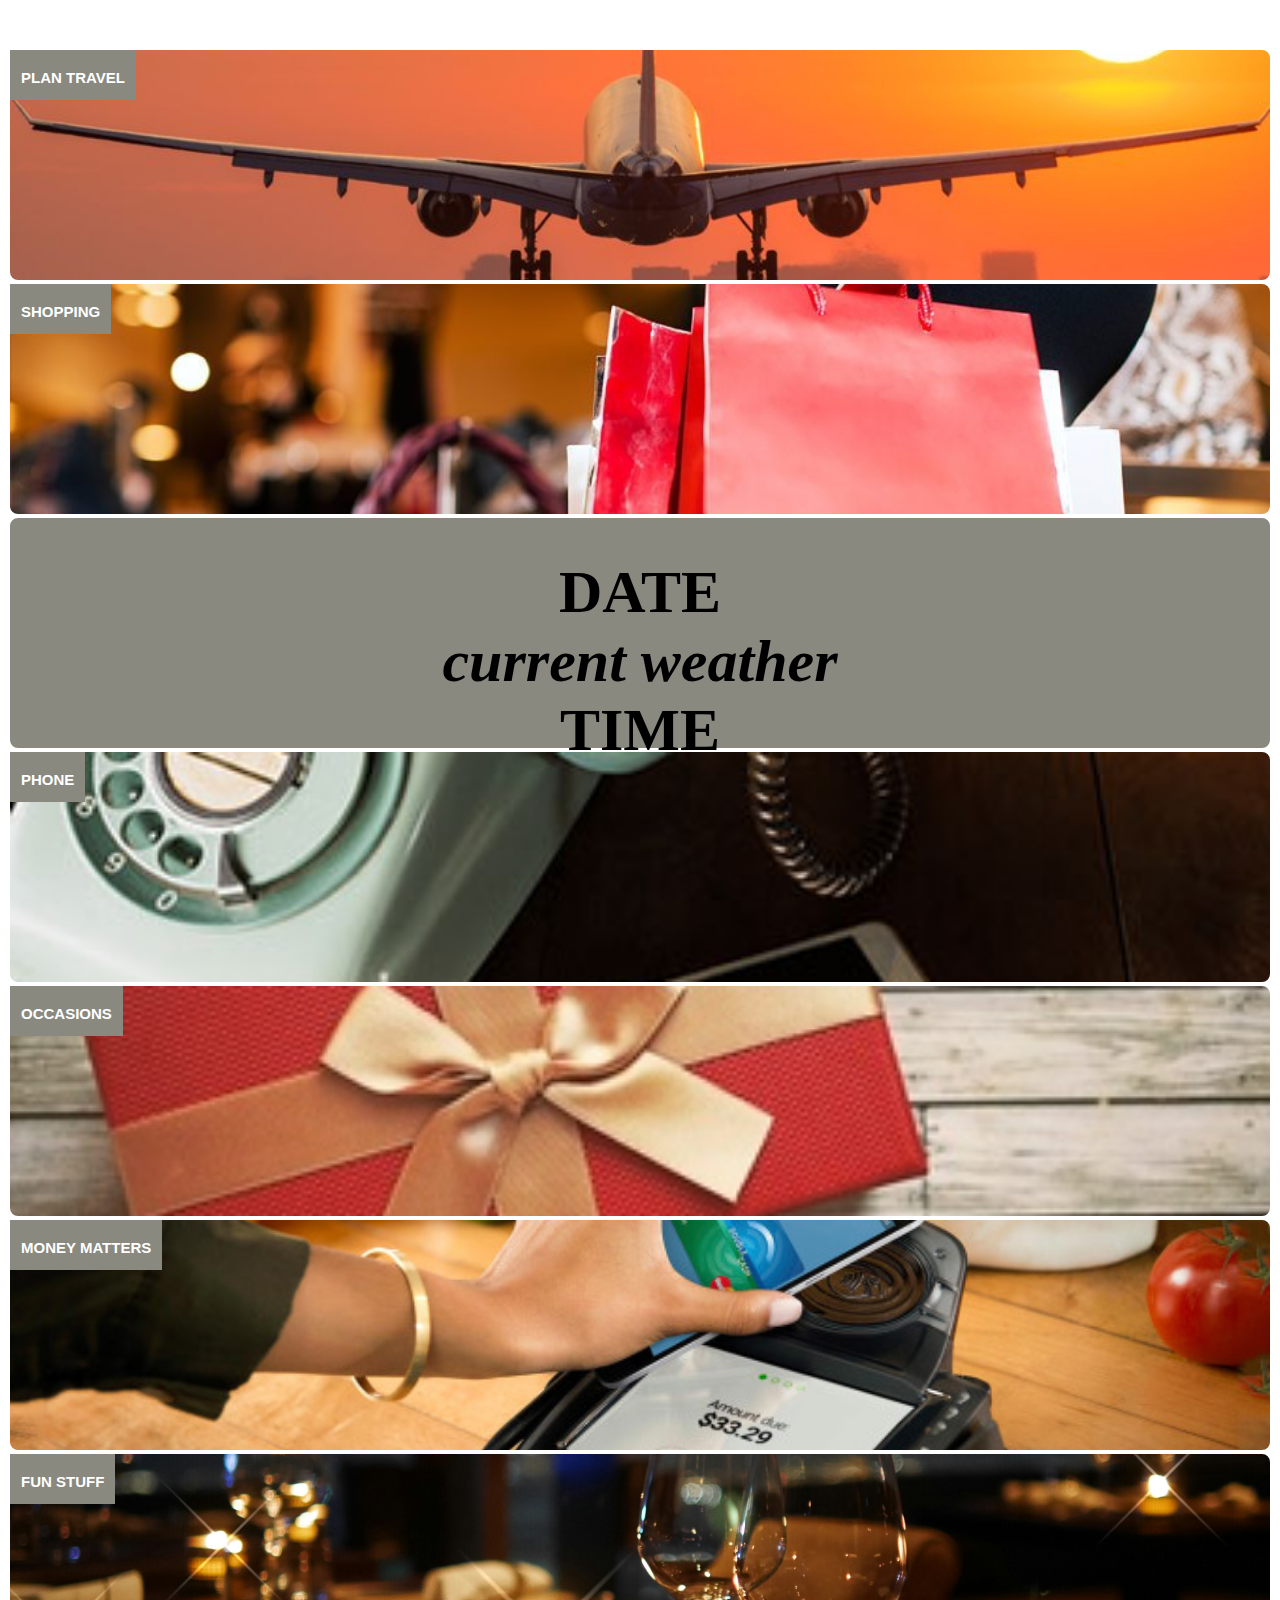
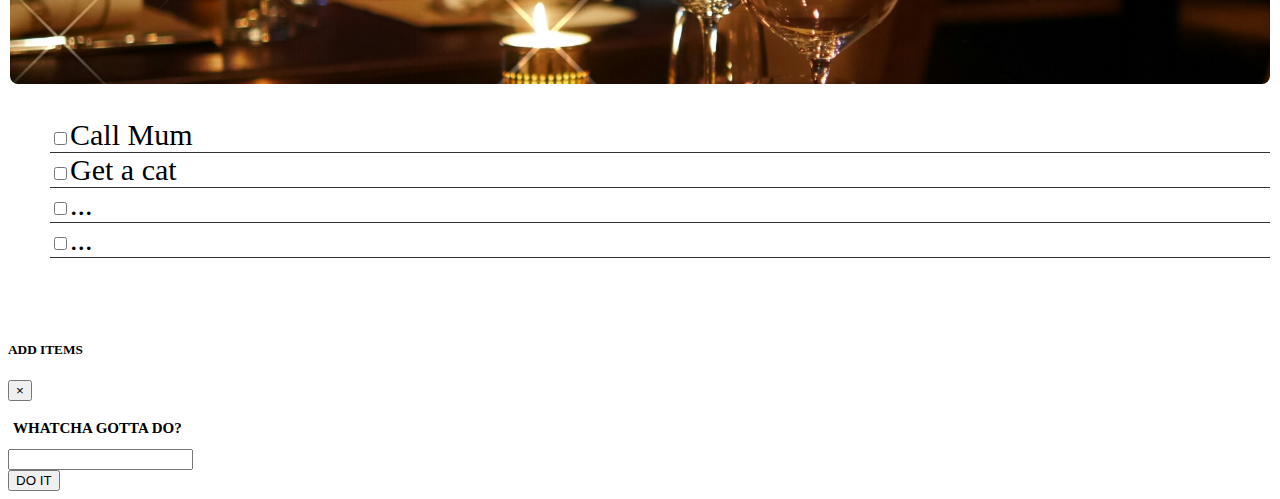
<file: to-do-app-3.0/index.html>
<!DOCTYPE html>
<html lang="en">
<head>
  <meta charset="UTF-8">
  <meta name="viewport" content="width=device-width, initial-scale=1.0">
  <meta http-equiv="X-UA-Compatible" content="ie=edge">
  <link rel="stylesheet" href="https://use.fontawesome.com/releases/v5.0.13/css/all.css" integrity="sha384-DNOHZ68U8hZfKXOrtjWvjxusGo9WQnrNx2sqG0tfsghAvtVlRW3tvkXWZh58N9jp" crossorigin="anonymous">
  <link rel="stylesheet" href="https://stackpath.bootstrapcdn.com/bootstrap/4.1.1/css/bootstrap.min.css" integrity="sha384-WskhaSGFgHYWDcbwN70/dfYBj47jz9qbsMId/iRN3ewGhXQFZCSftd1LZCfmhktB" crossorigin="anonymous">
  <link rel="stylesheet" href="css/style.css">

  <title>To Do Test</title>
</head>
<body>
<div class="container">
  <div class="row">
    <div class="col-2 box-sizing travel">
      <button type="button" class="btn btn-light btn-sm position-absolute" data-toggle="modal" data-target="#exampleModal">
        <h2>PLAN TRAVEL</h2>
      </button>
    </div>

    <div class="col-2 box-sizing shop">
      <button type="button" class="btn btn-light btn-sm position-absolute" data-toggle="modal" data-target="#exampleModal">
          <h2>SHOPPING</h2>
      </button>
    </div>

    <div class="col-8 box-sizing date">
      <h1>DATE<br><i>current weather</i><br>TIME</h1>
    </div>
  </div>

  <div class="row">
    <div class="col-4">
      <div class="row">
        <div class="col-6 box-sizing phone">
          <button type="button" class="btn btn-light btn-sm position-absolute" data-toggle="modal" data-target="#exampleModal">
            <h2>PHONE</h2>
          </button>
        </div>

        <div class="col-6 box-sizing gift">
          <button type="button" class="btn btn-light btn-sm position-absolute" data-toggle="modal" data-target="#exampleModal">
            <h2>OCCASIONS</h2>
          </button>
        </div>
      </div>

      <div class="row">
        <div class="col-6 box-sizing money">
          <button type="button" class="btn btn-light btn-sm position-absolute" data-toggle="modal" data-target="#exampleModal">
            <h2>MONEY MATTERS</h2>
          </button>
        </div>
        <div class="col-6 box-sizing dinner">
          <button type="button" class="btn btn-light btn-sm position-absolute" data-toggle="modal" data-target="#exampleModal">
            <h2>FUN STUFF</h2>
          </button>
        </div>
      </div>
    </div>
    <!-- checklist area -->
    <div class="col-8 box-sizing checkList">
      <ul id="listWrapper">
        <li class="underline"><input type="checkbox"><label for="">Call Mum</label></li>
        <li class="underline"><input type="checkbox"><label for="">Get a cat</label></li>
        <li class="underline"><input type="checkbox"><label for="">...</label></li>
        <li class="underline"><input type="checkbox"><label for="">...</label></li>
      </ul>
    </div>
  </div>
</div>
        <!-- modal starts here -->
<div class="modal fade" id="exampleModal" tabindex="-1" role="dialog" aria-labelledby="exampleModalLabel"               aria-hidden="true">
  <div class="modal-dialog" role="document">
    <div class="modal-content">
      <div class="modal-header">
        <h5 class="modal-title" id="exampleModalLabel">ADD ITEMS</h5>
          <button type="button" class="close" data-dismiss="modal" aria-label="Close">
            <span aria-hidden="true">&times;</span>
          </button>
      </div>
      <div class="modal-body">
        <h2>WHATCHA GOTTA DO?</h2>

        <div class="input-group mb-3">
        <input id="userInput" type="text" class="form-control" placeholder="" aria-label="Recipient's   username"     aria-describedby="basic-addon2">
        <div class="input-group-append">
        <!-- <button class="btn btn-outline-secondary" type="button">Button</button> -->
    </div>
  </div>
      </div>
      <div class="modal-footer">
        <button id="submitButton" type="button" class="btn btn-secondary" data-dismiss="modal">DO IT</button>
        <!-- <button type="button" class="btn btn-primary">Save</button> -->
      </div>
  </div>
</div>
         <!-- modal ends -->
</div>







  <script src="https://code.jquery.com/jquery-3.3.1.slim.min.js" integrity="sha384-q8i/X+965DzO0rT7abK41JStQIAqVgRVzpbzo5smXKp4YfRvH+8abtTE1Pi6jizo" crossorigin="anonymous"></script>
  <script src="https://cdnjs.cloudflare.com/ajax/libs/popper.js/1.14.3/umd/popper.min.js" integrity="sha384-ZMP7rVo3mIykV+2+9J3UJ46jBk0WLaUAdn689aCwoqbBJiSnjAK/l8WvCWPIPm49" crossorigin="anonymous"></script>
  <script src="https://stackpath.bootstrapcdn.com/bootstrap/4.1.1/js/bootstrap.min.js" integrity="sha384-smHYKdLADwkXOn1EmN1qk/HfnUcbVRZyYmZ4qpPea6sjB/pTJ0euyQp0Mk8ck+5T" crossorigin="anonymous"></script>
  <script type="text/javascript" src="js/script.js"></script>
</body>
</html>

<!-- <div class="input-group mb-3">
  <div class="input-group-prepend">
    <div class="input-group-text">
      <input type="checkbox" aria-label="Checkbox for following text input">
    </div>
    </div>
  <input type="text" class="form-control" aria-label="Text input with checkbox">
</div> -->
</file>
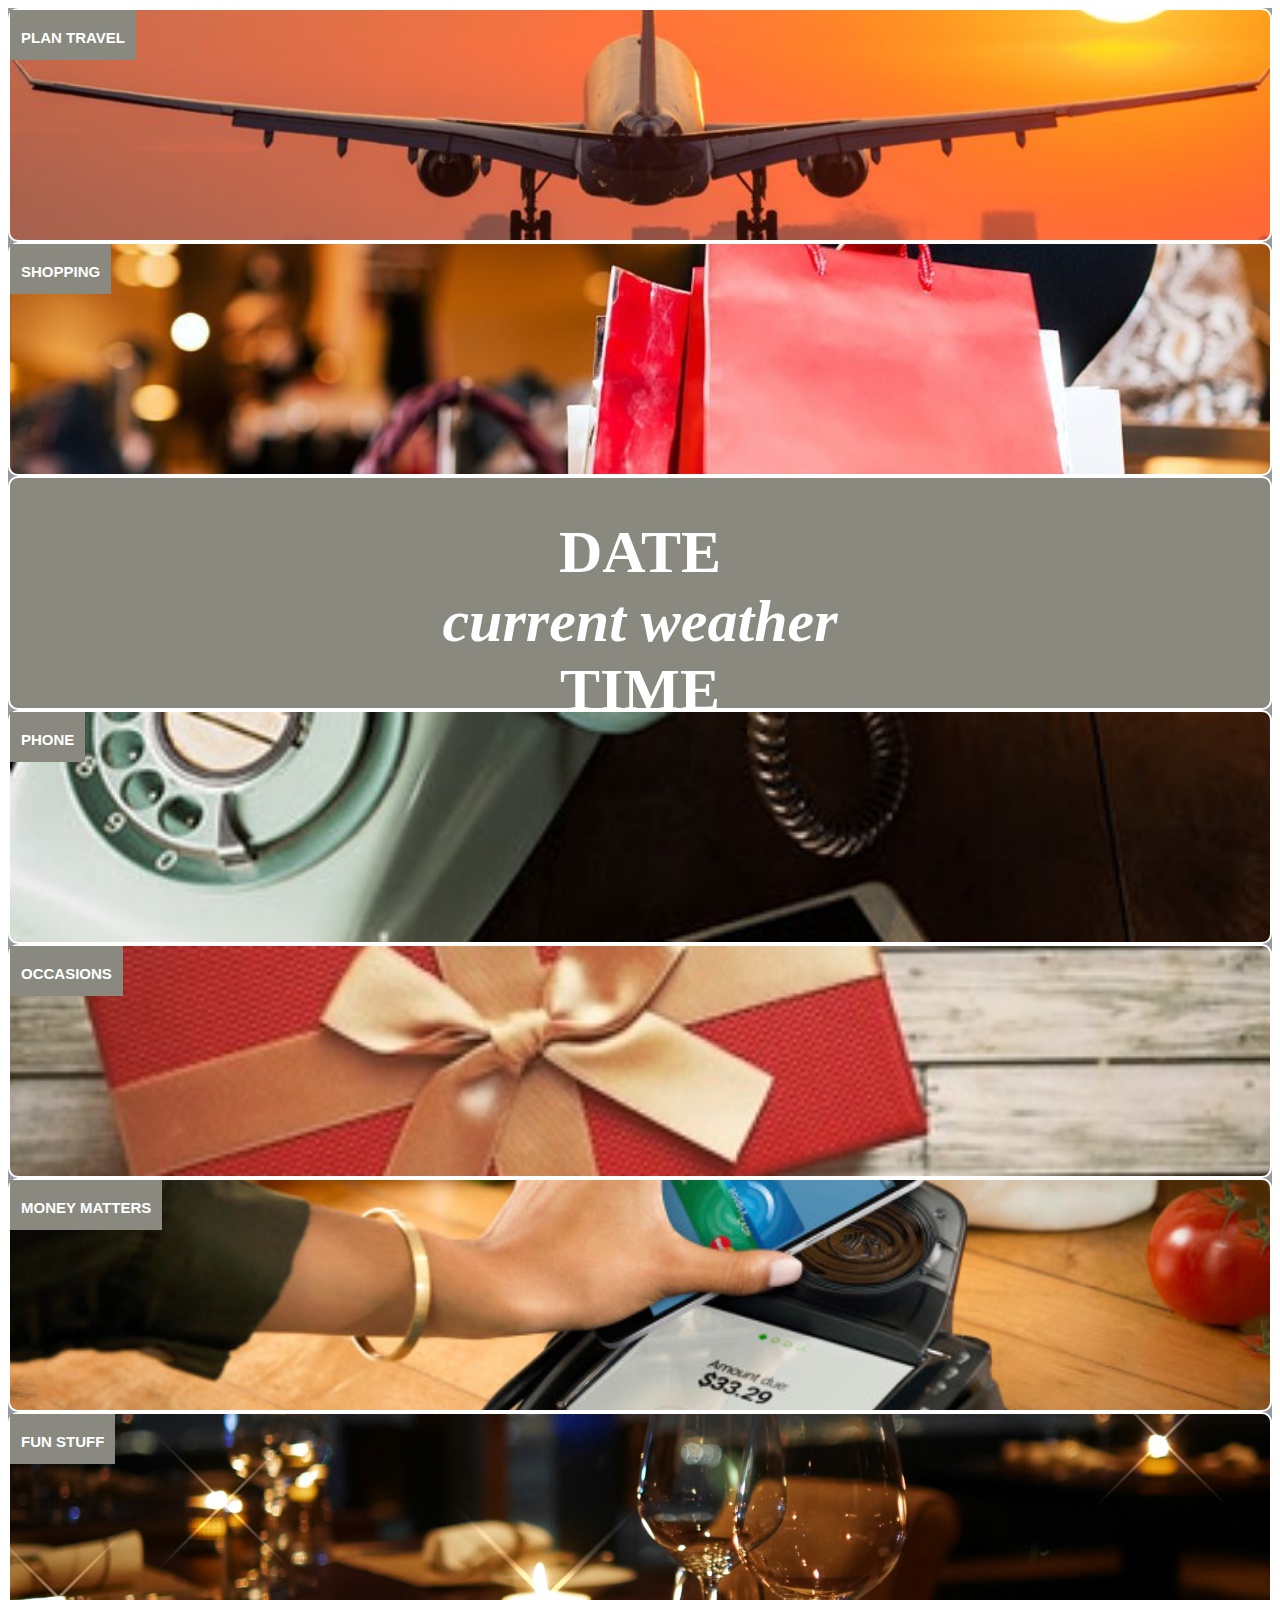
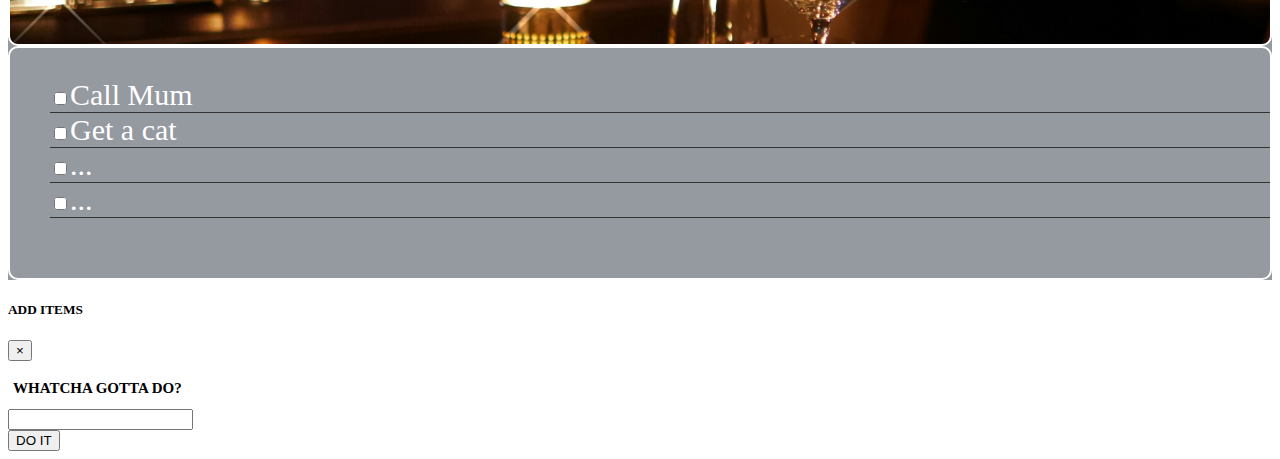
<file: to-do-app2.0/index.html>
<!DOCTYPE html>
<html lang="en">
<head>
  <meta charset="UTF-8">
  <meta name="viewport" content="width=device-width, initial-scale=1.0">
  <meta http-equiv="X-UA-Compatible" content="ie=edge">
  <link rel="stylesheet" href="https://use.fontawesome.com/releases/v5.0.13/css/all.css" integrity="sha384-DNOHZ68U8hZfKXOrtjWvjxusGo9WQnrNx2sqG0tfsghAvtVlRW3tvkXWZh58N9jp" crossorigin="anonymous">
  <link rel="stylesheet" href="https://stackpath.bootstrapcdn.com/bootstrap/4.1.1/css/bootstrap.min.css" integrity="sha384-WskhaSGFgHYWDcbwN70/dfYBj47jz9qbsMId/iRN3ewGhXQFZCSftd1LZCfmhktB" crossorigin="anonymous">
  <link rel="stylesheet" href="css/style.css">

  <title>To Do</title>
</head>
<body>
<!-- <div class="container"> -->
  <div class="row">
    <div class="col-2 box-sizing travel">
      <button type="button" class="btn btn-light btn-sm position-absolute" data-toggle="modal" data-target="#exampleModal">
        <h2>PLAN TRAVEL</h2>
      </button>
    </div>

    <div class="col-2 box-sizing shop">
      <button type="button" class="btn btn-light btn-sm position-absolute" data-toggle="modal" data-target="#exampleModal">
          <h2>SHOPPING</h2>
      </button>
    </div>

    <div class="col-8 box-sizing date">
      <h1>DATE<br><i>current weather</i><br>TIME</h1>
    </div>
  </div>

  <div class="row">
    <div class="col-4">
      <div class="row">
        <div class="col-6 box-sizing phone">
          <button type="button" class="btn btn-light btn-sm position-absolute" data-toggle="modal" data-target="#exampleModal">
            <h2>PHONE</h2>
          </button>
        </div>

        <div class="col-6 box-sizing gift">
          <button type="button" class="btn btn-light btn-sm position-absolute" data-toggle="modal" data-target="#exampleModal">
            <h2>OCCASIONS</h2>
          </button>
        </div>
      </div>

      <div class="row">
        <div class="col-6 box-sizing money">
          <button type="button" class="btn btn-light btn-sm position-absolute" data-toggle="modal" data-target="#exampleModal">
            <h2>MONEY MATTERS</h2>
          </button>
        </div>
        <div class="col-6 box-sizing dinner">
          <button type="button" class="btn btn-light btn-sm position-absolute" data-toggle="modal" data-target="#exampleModal">
            <h2>FUN STUFF</h2>
          </button>
        </div>
      </div>
    </div>
    <!-- checklist area -->
    <div class="col-8 box-sizing checkList">
      <ul>
        <li class="underline"><input type="checkbox"><label for="">Call Mum</label></li>
        <li class="underline"><input type="checkbox"><label for="">Get a cat</label></li>
        <li class="underline"><input type="checkbox"><label for="">...</label></li>
        <li class="underline"><input type="checkbox"><label for="">...</label></li>
      </ul>
    </div>
  </div>
</div>
        <!-- modal starts here -->
<div class="modal fade" id="exampleModal" tabindex="-1" role="dialog" aria-labelledby="exampleModalLabel"               aria-hidden="true">
  <div class="modal-dialog" role="document">
    <div class="modal-content">
      <div class="modal-header">
        <h5 class="modal-title" id="exampleModalLabel">ADD ITEMS</h5>
          <button type="button" class="close" data-dismiss="modal" aria-label="Close">
            <span aria-hidden="true">&times;</span>
          </button>
      </div>
      <div class="modal-body">
        <h2>WHATCHA GOTTA DO?</h2>

        <div class="input-group mb-3">
        <input type="text" class="form-control" placeholder="" aria-label="Recipient's   username"     aria-describedby="basic-addon2">
        <div class="input-group-append">
        <!-- <button class="btn btn-outline-secondary" type="button">Button</button> -->
    </div>
  </div>
      </div>
      <div class="modal-footer">
        <button type="button" class="btn btn-secondary" data-dismiss="modal">DO IT</button>
        <!-- <button type="button" class="btn btn-primary">Save</button> -->
      </div>
  </div>
</div>
         <!-- modal ends -->
<!-- </div> -->







  <script src="https://code.jquery.com/jquery-3.3.1.slim.min.js" integrity="sha384-q8i/X+965DzO0rT7abK41JStQIAqVgRVzpbzo5smXKp4YfRvH+8abtTE1Pi6jizo" crossorigin="anonymous"></script>
  <script src="https://cdnjs.cloudflare.com/ajax/libs/popper.js/1.14.3/umd/popper.min.js" integrity="sha384-ZMP7rVo3mIykV+2+9J3UJ46jBk0WLaUAdn689aCwoqbBJiSnjAK/l8WvCWPIPm49" crossorigin="anonymous"></script>
  <script src="https://stackpath.bootstrapcdn.com/bootstrap/4.1.1/js/bootstrap.min.js" integrity="sha384-smHYKdLADwkXOn1EmN1qk/HfnUcbVRZyYmZ4qpPea6sjB/pTJ0euyQp0Mk8ck+5T" crossorigin="anonymous"></script>
  <script type="text/javascript" src="js/script.js"></script>
</body>
</html>

<!-- <div class="input-group mb-3">
  <div class="input-group-prepend">
    <div class="input-group-text">
      <input type="checkbox" aria-label="Checkbox for following text input">
    </div>
    </div>
  <input type="text" class="form-control" aria-label="Text input with checkbox">
</div> -->
</file>
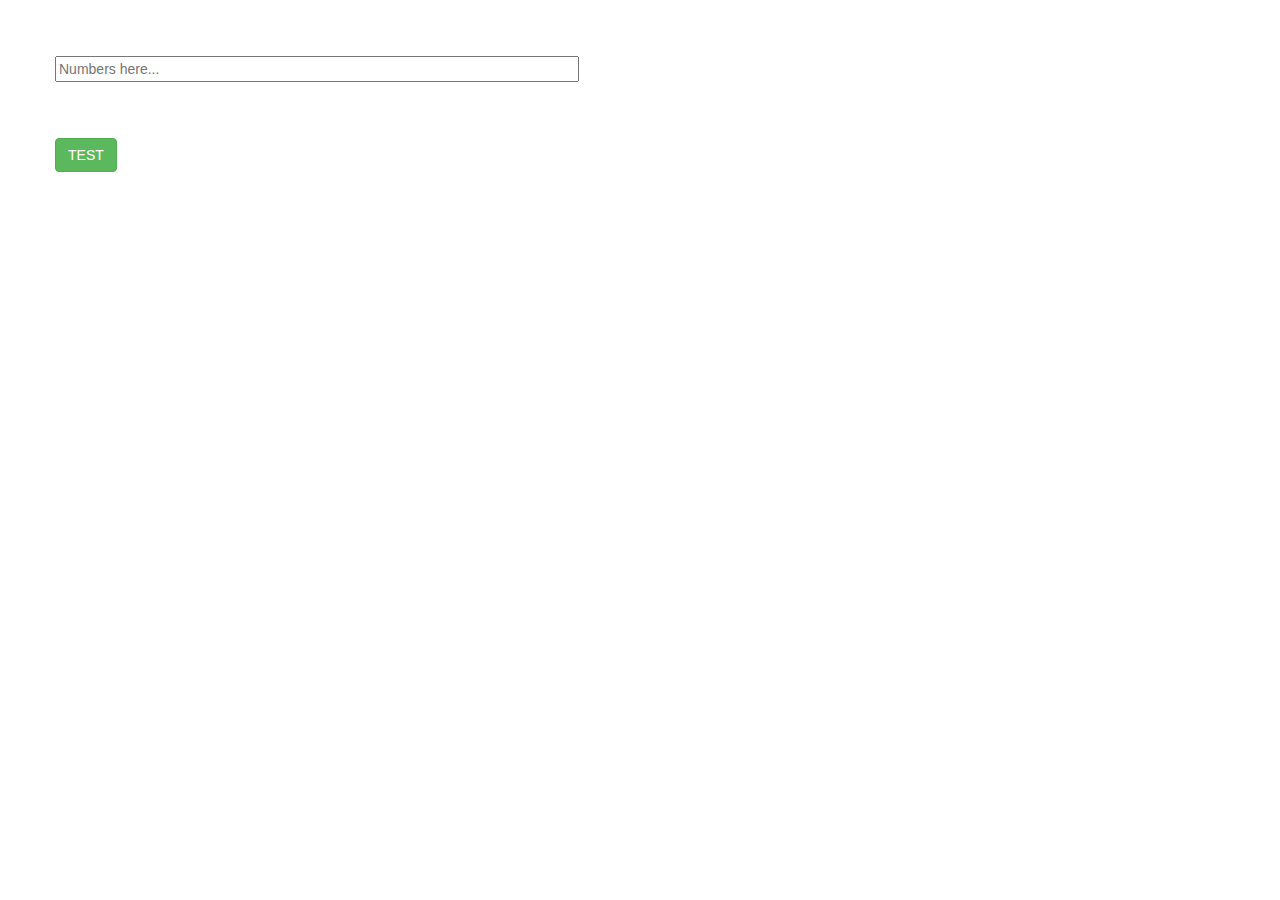
<file: javascript/conditional/index.html>
<!DOCTYPE html>
<html lang="en">
<head>
	<meta charset="UTF-8">
	<title>Document</title>
		<link rel="stylesheet" href="https://maxcdn.bootstrapcdn.com/bootstrap/3.3.7/css/bootstrap.min.css">
		<style>
			input {
				margin: 4em 0 0 5em;
			}
			button {
				display: block;
				margin: 2em;
				margin-left: 5em;
			}
			input {
				display: block;
				width: 60%;
				margin-bottom: 2em;
			}
		</style>
</head>

<!-- Bootstrap input  -->
<div class="row">
	<div class="input-group col-md-8">
	  <input type="text" placeholder="Numbers here..." id="numbers">
	  <!-- Indicates a successful or positive action -->
	  <button type="button" class="btn btn-success">TEST</button>
	</div>
</div>


<!-- Bootstrap input ends -->

<body>
	<script src="https://cdnjs.cloudflare.com/ajax/libs/jquery/2.2.0/jquery.min.js"></script>
	<script>
	(function(){

		//Access input element in DOM/HTML
		var input = document.getElementById('numbers');

		// Basic jQuery click event for testing
		$('button').click(function(){
			console.dir(input.value);

			// Function calls
			testFalsy(input.value);
			turnStringToNumber(input.value);
		});

		function testFalsy (val) {
			console.log(val);
			// Why does this condition not work
			// if we enter 22 into the input field ?
			if (val === 22) {
				console.log('works');
			}
		}

		// Finish the function below so
		// console.log('working now') actually
		// logs
		// Please do not change the conditional
		// i.e line 68 - 72.
		function turnStringToNumber (val) {
			if (val === 22) {
				console.log('working now');
			} else {
				console.log('not working');
			}
		}

	})(); // iffe ENDS

	</script>
</body>
</html>
</file>
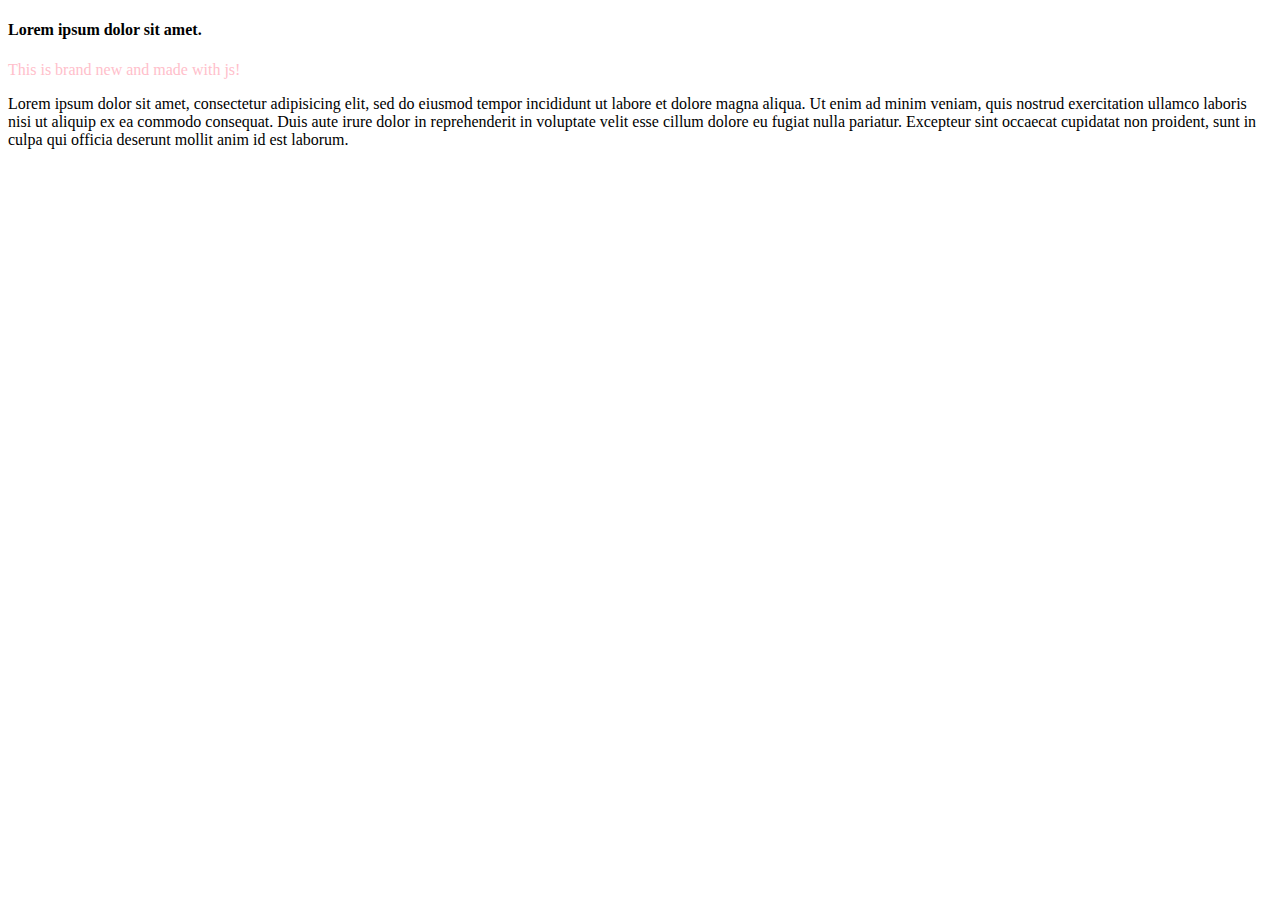
<file: javascript/create-element-js /index.html>
<!DOCTYPE html>
<html lang="en">
<head>
  <meta charset="UTF-8">
  <meta name="viewport" content="width=device-width, initial-scale=1.0">
  <meta http-equiv="X-UA-Compatible" content="ie=edge">
  <title>Document</title>
</head>
<body>

  <h4>Lorem ipsum dolor sit amet.</h4>

  <p>Lorem ipsum dolor sit amet, consectetur adipisicing elit, sed do eiusmod tempor incididunt ut labore et dolore magna aliqua. Ut enim ad minim veniam, quis nostrud exercitation ullamco laboris nisi ut aliquip ex ea commodo consequat. Duis aute irure dolor in reprehenderit in voluptate velit esse cillum dolore eu fugiat nulla pariatur. Excepteur sint occaecat cupidatat non proident, sunt in culpa qui officia deserunt mollit anim id est laborum.</p>


  <script type="text/javascript">
  // *Making an Element with js:*

    function createElement(color){
      // console.log('working');
      // Get the element you want to add your new element before or after
      var gimmeH4 = document.querySelector('h4');

      // Create the new element
      // This can be any valid HTML element: p, article, span, etc...
      var p = document.createElement('p');

      // Add content to the new element
      p.innerText = 'This is brand new and made with js!';
      p.style.color = color


      // Insert the new node before the reference node
      gimmeH4.after(p);
    }

    createElement('pink');

    // Using Arguments with functions

    // p.style.color = 'green';
    // p.style.fontSize = '90px';

    // p.setAttribute('id', 'idName');
    // p.setAttribute('class', 'some-class')
    // p.setAttribute('style', 'font-size: 44px; font-style: italic; color: pink;')
  </script>
</body>
</html>
</file>
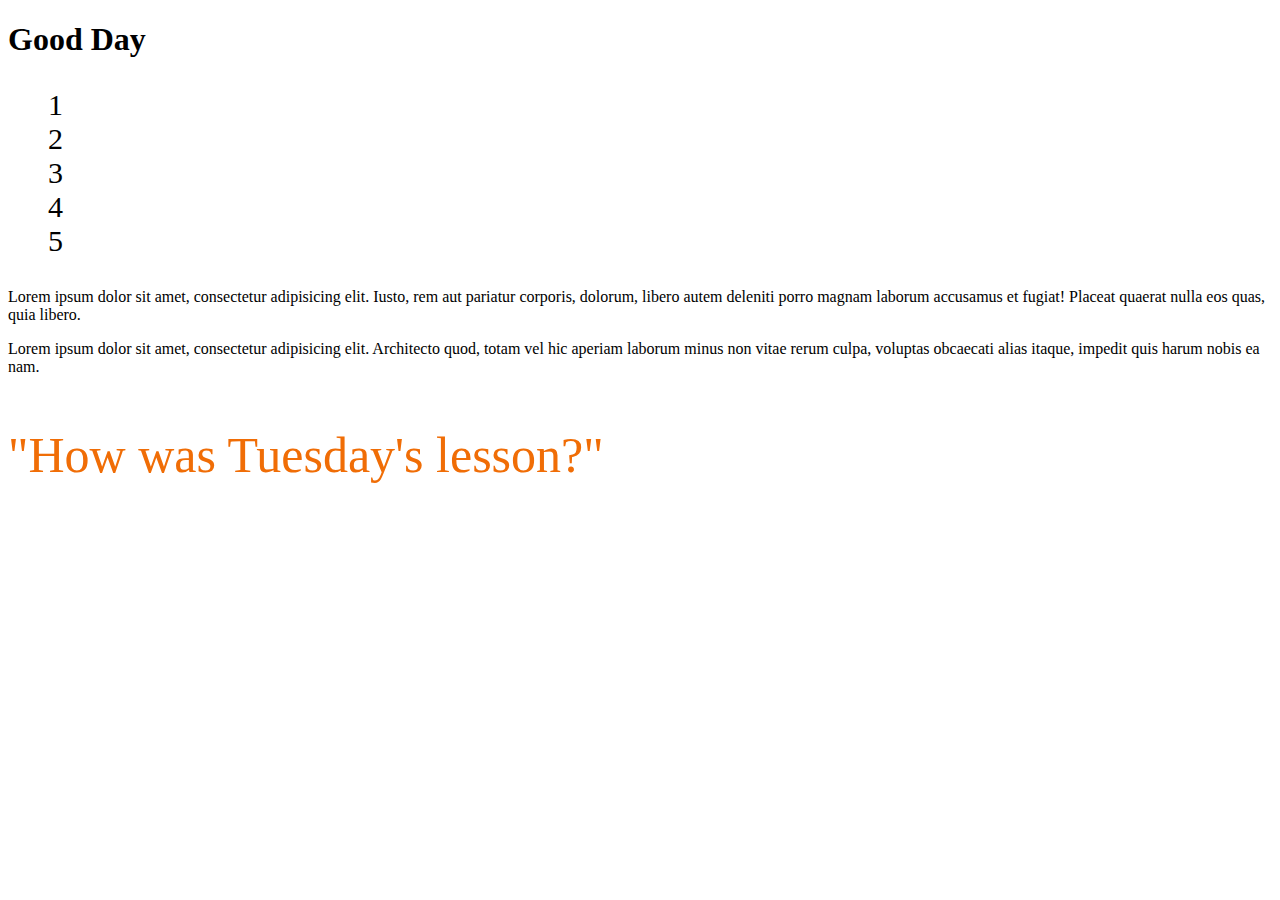
<file: javascript/DOM Queries/index.html>
<!DOCTYPE html>
<html lang="en">
<head>
	<meta charset="UTF-8">
	<title>Document</title>
	<style>
		iframe {
			display: none;
		}

	</style>
	<link href="https://fonts.googleapis.com/css?family=Satisfy" rel="stylesheet">
</head>
<body>
	<h1>Good Day</h1>
	<ul id="listParent">
		<li class="a-class">1</li>
		<li class="a-class">2</li>
		<li class="a-class">3</li>
		<li class="a-class">4</li>
		<li class="a-class">5</li>
	</ul>
	<p class="a-class">Lorem ipsum dolor sit amet, consectetur adipisicing elit. Iusto, rem aut pariatur corporis, dolorum, libero autem deleniti porro magnam laborum accusamus et fugiat! Placeat quaerat nulla eos quas, quia libero.</p>
	<p>Lorem ipsum dolor sit amet, consectetur adipisicing elit. Architecto quod, totam vel hic aperiam laborum minus non vitae rerum culpa, voluptas obcaecati alias itaque, impedit quis harum nobis ea nam.</p>
	<p class="question">"How was Tuesday's lesson?"</p>
	<iframe src="https://giphy.com/embed/Wg6sfwn9f0sJq" width="427" height="480" frameBorder="0" class="giphy-embed answer" allowFullScreen></iframe>
	<h4 class="a-class"></h4>
	<script>
		(function(){ // iife STARTS

      //DOM Queries// // variables and function 'style changes'
      var getAllListItems = document.getElementById('listParent');
      var getQuestion = document.querySelector('.question');


      console.dir(getQuestion)

        function styleChange(element){
          element.style.listStyle = 'none';
          element.style.fontSize = '30px';
        }

        styleChange(getAllListItems);


        function styleChangeB(element){
          element.style.fontSize = '50px';
          element.style.color = '#f06d06';
        }

        styleChangeB(getQuestion);

        // Different Dom Queries // -Add to this- //

          var fullList = document.getElementsByClassName('a-class');
          console.dir(fullList)

            var fullList = document.querySelector('#listParent');
            console.dir(fullList)

              var fullList = document.getElementById('listParent');
              console.dir(fullList)

  })(); // iife ENDS
	</script>
</body>


</html>
</file>
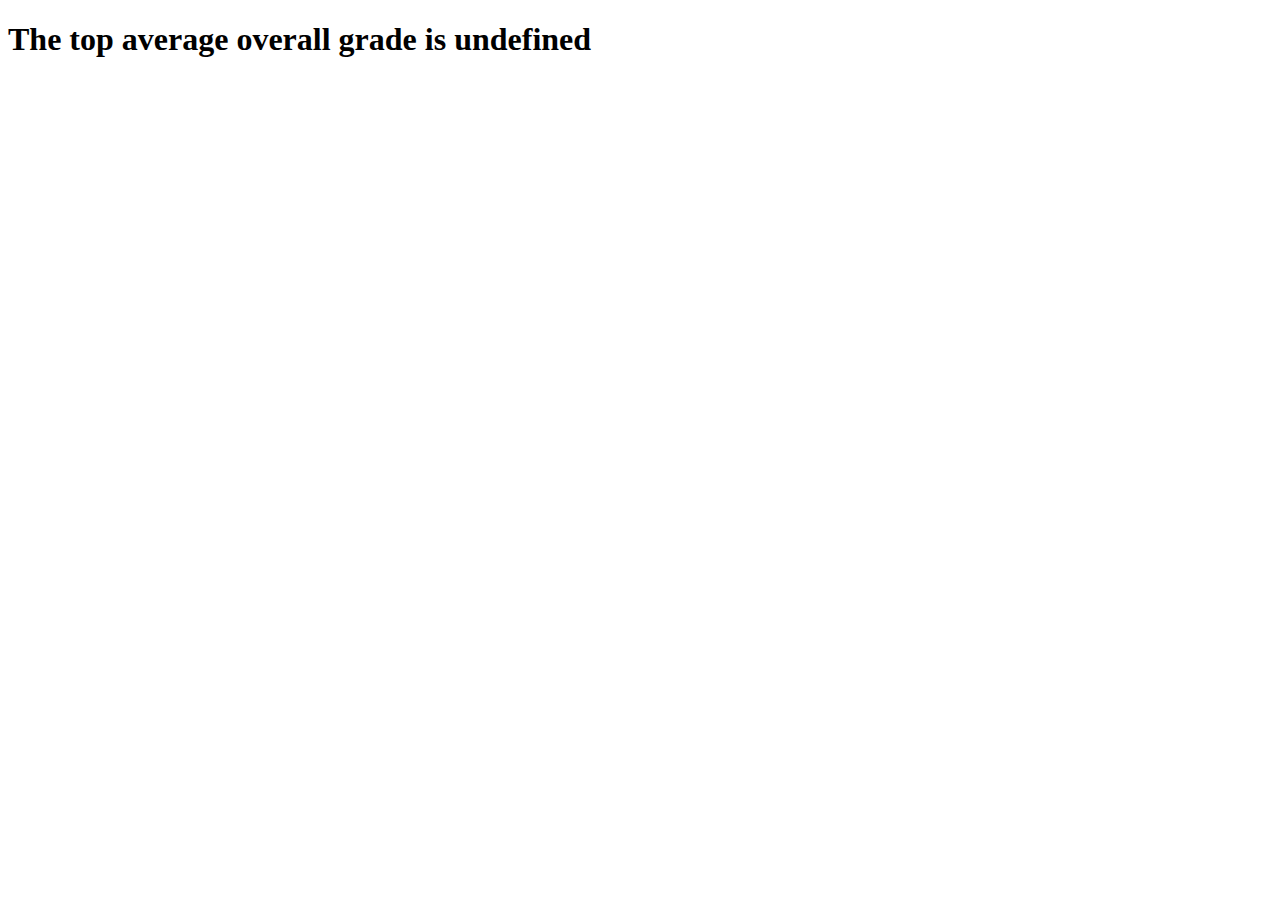
<file: javascript/formative-a/index.html>
<!DOCTYPE html>
<html lang="en">
<head>
	<meta charset="UTF-8">
	<title>Document</title>
</head>
<body>
	<script>
	//function: find max value of a number list
	function findMax(aNums) {
		var iMax = aNums[0];

		for(var iCount=0; iCount<aNums.length; iCount++) {
			if(iMax > aNums[iCount]) {
				iMax = aNums[iCount];
			}
		}

		return iMax;
	}

	//-----------------------------------------

	//Input: Get 3 grades for each student
	var iSize = parseInt(prompt('Class size?'));
	var aGradesPhysics = [];
	var aGradesChemistry = [];
	var aGradesBiology = [];

	//ParseInt does the same as Number but removes anything other than a number from the value if input
	//Example parseInt(abc123) will give you 123
	for(var iCount=0; iCount<iSize; iCount++) {
		var iGradePhysics = parseInt(prompt('Student '+(iCount+1)+': Grade for Physics out of 100'));
		aGradesPhysics.push(iGradePhysics);

		var iGradeChemistry = parseInt(prompt('Student '+(iCount+1)+': Grade for Biology out of 100'));
		aGradesChemistry.push(iGradeChemistry);

		var iGradeBiology = parseInt(prompt('Student '+(iCount+1)+': Grade for Chemistry out of 100'));
		aGradesBiology.push(iGradeBiology);
	}

	// processing: calculate average grade for each student and find top grade in class
	var aAverageGrades = [];

	for(var iCount=0; iCount<iSize; iCount++) {
		var fAverage = (aGradesPhysics[iCount] + aGradesChemistry[iCount] + aGradesBiology[iCount]) / aGradesPhysics.length;
		aAverageGrades.push(fAverage);
	}
	var iTopGrade = findMax(aAverageGrades);

	//output: list result for each student and top grade


	for(var iCount=0; iCount<aAverageGrades.length; iCount++) {
		console.log(iCount);
		if(aAverageGrades[iCount] < 50) {

			document.write('Student '+(iCount+1)+': Fail'+'<br>');

		} else if(aAverageGrades[iCount] > 50 && aAverageGrades[iCount] < 80) {

			document.write('Student '+(iCount+1)+': Pass<br>');

		} else {

			document.write('Student '+(iCount+1)+': Pass with Distinction'+'<br>');
		}
	}

	document.write('<h1>The top average overall grade is '+iTopGrade+'</h1>');
 // console.log()
	</script>

</body>
</html>
</file>
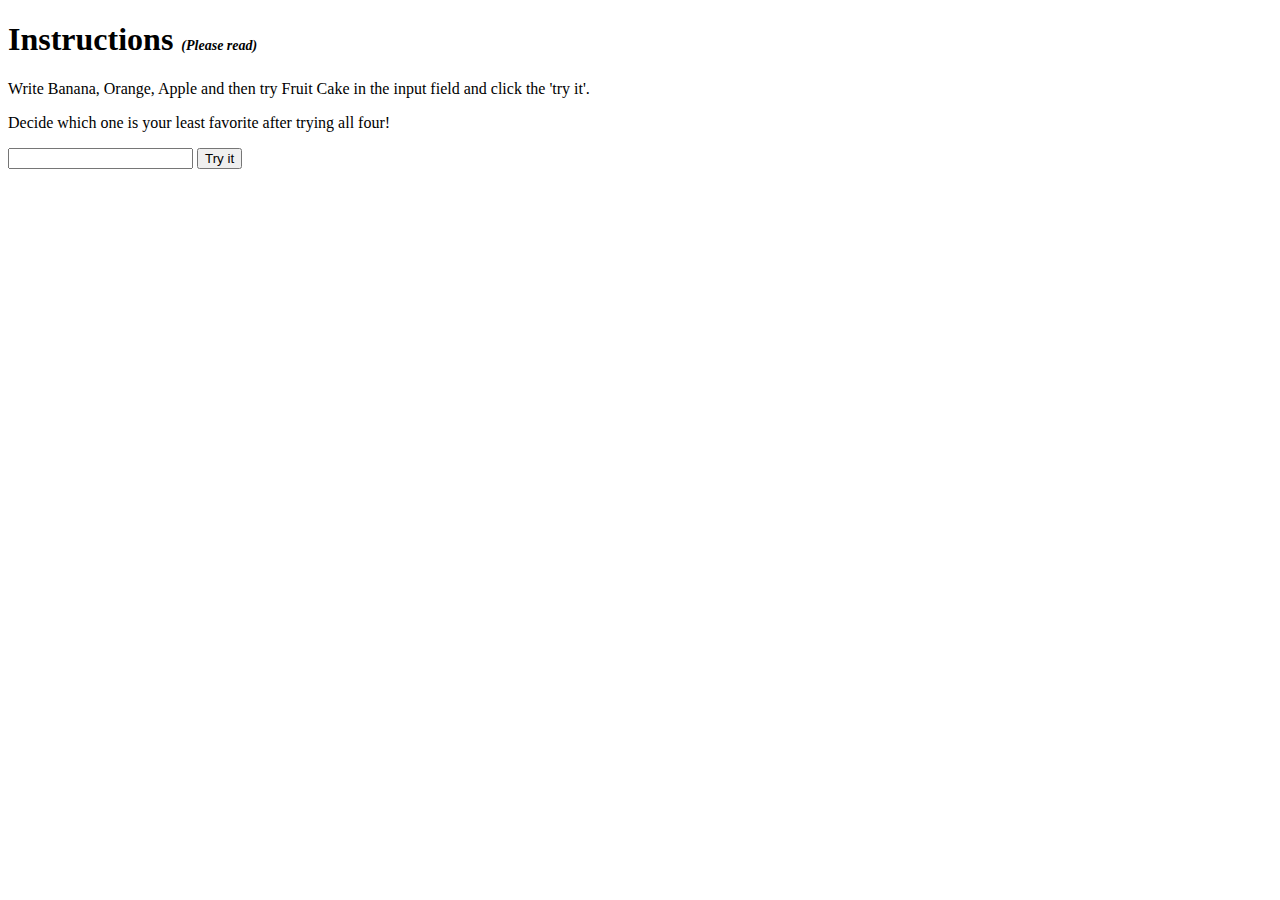
<file: javascript/fruit/index.html>
<!DOCTYPE html>
<html>
<style>

img {
  display: none;
}

.promt{
  font-size: 14px;
}

</style>

<body>

<h1>Instructions <i class="promt">(Please read)</i></h1>
<p>Write Banana, Orange, Apple and then try Fruit Cake in the input field and click the 'try it'.</p>
<p>Decide which one is your least favorite after trying all four!</p>
<!-- <p>The switch statement will execute a block of code based on your input.</p> -->

<img src="apple.png" alt="" id="apple">
<img src="orange.png" alt="" id="orange">
<img src="banana.png" alt="" id="banana">
<img src="fruit-cake.png" alt="" id="fruitCake">

<input id="myInput" type="text">

<button onclick="myFunction()">Try it</button>

<p id="demo"></p>

<script>
//getElementById used here grabs info from the img element on this document//
    var apple = document.getElementById('apple');
    var orange = document.getElementById('orange');
    var banana = document.getElementById('banana');
    var fruitCake = document.getElementById('fruitCake');

//function BEGINS//
function myFunction() {

    var text;
    var fruits = document.getElementById("myInput").value;

    switch(fruits) {
        case "Banana":
        text = "Banana is good!";
        banana.style.display = 'block';
        orange.style.display = 'none';
        apple.style.display = 'none';
        fruitCake.style.display = 'none';
        break;
        case "Orange":
        text = "I am not a fan of orange.";
        orange.style.display = 'block';
        banana.style.display = 'none';
        apple.style.display = 'none';
        fruitCake.style.display = 'none';
        break;
        case "Apple":
        text = "How you like them apples?";
        apple.style.display = 'block';
        banana.style.display = 'none';
        orange.style.display = 'none';
        fruitCake.style.display = 'none';
        break;
        case "Fruit Cake":
        text = "This is what they call \"bad fruit\"!!!";
        fruitCake.style.display = 'block';
        banana.style.display = 'none';
        orange.style.display = 'none';
        apple.style.display = 'none';
        break;
        default:
        text = "I have never heard of that fruit... Make sure your letter CASING is correct";
    }

    document.getElementById("demo").innerHTML = text;

} // function ENDS//

</script>

</body>
</html>
</file>
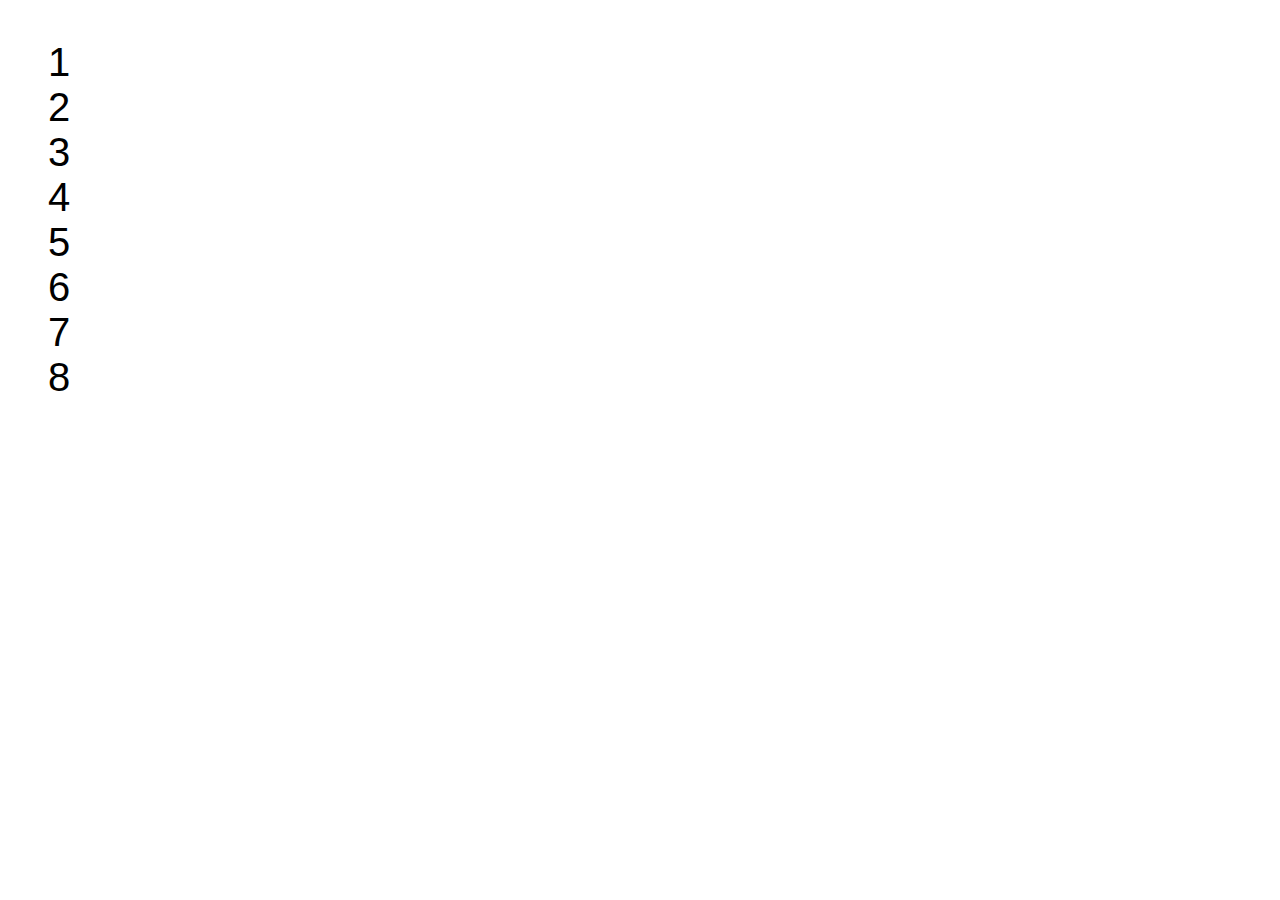
<file: javascript/loops/index.html>
<!DOCTYPE html>
<html lang="en">
<head>
  <meta charset="UTF-8">
  <meta name="viewport" content="width=device-width, initial-scale=1.0">
  <meta http-equiv="X-UA-Compatible" content="ie=edge">
  <title>Loops</title>
  <style media="screen">
    html {
      font-family: arial;
    }
    ul{
      list-style: none;
      font-size: 40px;
    
    }
  </style>
</head>

<body>
  <ul>
    <li>1</li>
    <li>2</li>
    <li>3</li>
    <li>4</li>
    <li>5</li>
    <li>6</li>
    <li>7</li>
    <li>8</li>
  </ul>
  <script>


  (function() { // iife begins // type ii and press enter to get an iife, get rid of highlighted text and then wrap everything in the iife.




    // console.log(listItems);

    // for (var i = 0; i < myArray.length; i++) {
    //   // console.log(myArray.length);
    //   console.log(i + 'counter');  //USE CONSOLE LOGS!!!
    //   myArray[i]
    // }

    // function loopListItems () {
    //   for (var i = 0; i < listItems.length; i++) {
    //     listItems[i].style.color = 'pink';
    //     listItems[i].style.background = '#333';
    //   }
    // }
    //
    // loopListItems();

    // var loopThreeListItems = function (){
    //   for (var i = 0; i < 3; i++) {
    //     listItems[i].style.color = 'pink';
    //     listItems[i].style.background = '#333';
    // }
    //   }
    //
    //   loopThreeListItems();
    var myArray = ['a', 'b', 'c', 'd', 'e', 'a', 'a', 'a', 1, 55, 'z', 't'];
    var listItems = document.querySelectorAll('li');
    var storageArray = [];

    function usingArraysToStore () {

      for (var i = 0; i < myArray.length; i++) {
          // console.log(myArray[i]);

        if (myArray[i] === 'a') {

          // Here we are pushing each 'a' item to storage
          storageArray.push(myArray[i]);
        } // "if" statement ends*

      } // "for" loop ends*
      alert('I count ' + storageArray.length + ' a\'s in total');
        console.log(storageArray);
    } // function ends*

    usingArraysToStore();

  }()); //end of iife

  </script>
</body>
</html>
</file>
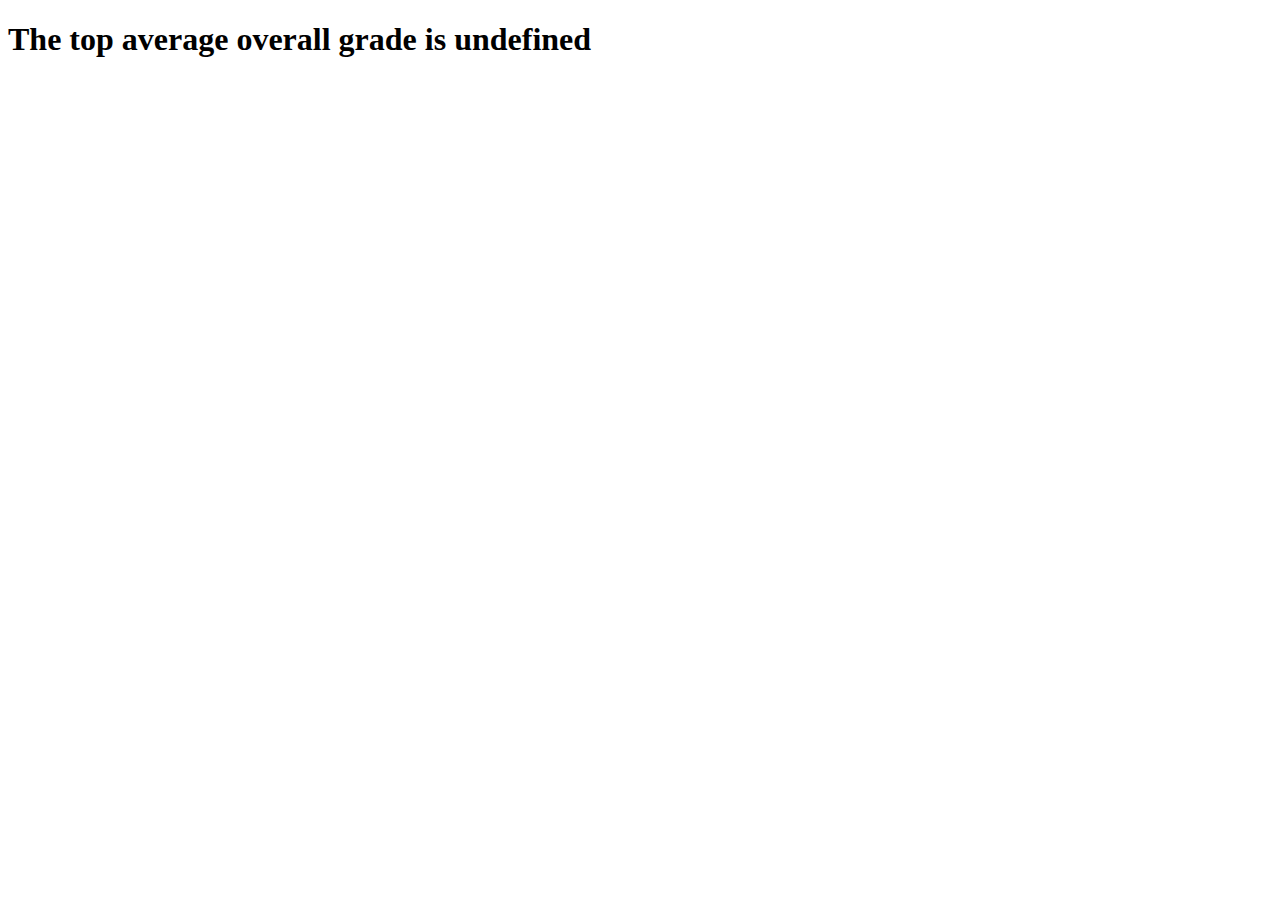
<file: javascript/formative-a/index-22052018.html>
<!DOCTYPE html>
<html lang="en">
<head>
	<meta charset="UTF-8">
	<title>Document</title>
</head>
<body>
	<script>
	//function: find max value of a number list
	function findMax(aNums) {
		var iMax = aNums[0];

		for(var iCount=0; iCount<aNums.length; iCount++) {
			if(iMax > aNums[iCount]) {
				iMax = aNums[iCount];
			}
		}

		return iMax;
	}

	//-----------------------------------------

	//Input: Get 3 grades for each student
	var iSize = parseInt(prompt('Class size?'));
	var aGradesPhysics = [];
	var aGradesChemistry = [];
	var aGradesBiology = [];

	//ParseInt does the same as Number but removes anything other than a number from the value if input
	//Example parseInt(abc123) will give you 123
	for(var iCount=0; iCount<iSize; iCount++) {
		var iGradePhysics = parseInt(prompt('Student '+(iCount+1)+': Grade for Physics out of 100'));
		aGradesPhysics.push(iGradePhysics);

		var iGradeChemistry = parseInt(prompt('Student '+(iCount+1)+': Grade for Biology out of 100'));
		aGradesChemistry.push(iGradeChemistry);

		var iGradeBiology = parseInt(prompt('Student '+(iCount+1)+': Grade for Chemistry out of 100'));
		aGradesBiology.push(iGradeBiology);
	}

	// processing: calculate average grade for each student and find top grade in class
	var aAverageGrades = [];

	for(var iCount=0; iCount<iSize; iCount++) {
		var fAverage = (aGradesPhysics[iCount] + aGradesChemistry[iCount] + aGradesBiology[iCount]) / aGradesPhysics.length;
		aAverageGrades.push(fAverage);
	}
	var iTopGrade = findMax(aAverageGrades);

	//output: list result for each student and top grade


	for(var iCount=1; iCount<aAverageGrades.length; iCount++) {
		if(aAverageGrades[iCount] < 50) {

			document.write('Student '+(iCount+1)+': Fail'+'<br>');

		} else if(aAverageGrades[iCount] > 50 && aAverageGrades[iCount] < 80) {

			document.write('Student '+(iCount+1)+': Pass<br>');

		} else {

			document.write('Student '+(iCount+1)+': Pass with Distinction'+'<br>');
		}
	}

	document.write('<h1>The top average overall grade is '+iTopGrade+'</h1>');
 // console.log()
	</script>

</body>
</html>
</file>
<file: to-do-app-3.0/css/style.css>
.container{
  padding-top: 40px;
}

.row{
  background-color: #fff;
  /* border: none; */
}

/* .boxWithBorder {
  border: solid 1px #4a4e56;
  height: 200px;
  box-sizing: border-box;
} */

.box-sizing{
  height: 230px;
  /* color: #fff; */
  font-size: 30px;
  border: solid 2px #fff;
  border-radius: 10px;
}

.travel{
  background: url("../img/travel.jpg");
  background-position: center center;
  background-size: cover;
}

.shop{
  background: url("../img/shop.jpg");
  background-position: center center;
  background-size: cover;
}


.phone{
  background: url("../img/phone.jpg");
  background-position: center center;
  background-size: cover;
}

.gift{
  background: url("../img/gift.jpg");
  background-position: center center;
  background-size: cover;
}

.money{
  background: url("../img/money.jpg");
  background-position: center center;
  background-size: cover;
}

.dinner{
  background: url("../img/dining.jpg");
  background-position: center center;
  background-size: cover;
}

h2{
  font-size: 15px;
  padding-top: 6px;
  padding-left: 5px;
  padding-right: 5px;
}

.date{
  background-color: #898980;
}

h1{
  text-align: center;
}

.underline {
  border-bottom: 1px solid #323232;
  list-style: none;
}

.btn-sm{
  background-color: #898980;
  color: #fff;
  border: #fff;
  top: 100px;
  left: 55px;     //change these individually//
}
</file>
<file: to-do-app2.0/css/style.css>
.row{
  background-color: #9599a0;
  /* border: none; */
}

/* .boxWithBorder {
  border: solid 1px #4a4e56;
  height: 200px;
  box-sizing: border-box;
} */

.box-sizing{
  height: 230px;
  color: #fff;
  font-size: 30px;
  border: solid 2px #fff;
  border-radius: 10px;
}

.travel{
  background: url("../img/travel.jpg");
  background-position: center center;
  background-size: cover;
}

.shop{
  background: url("../img/shop.jpg");
  background-position: center center;
  background-size: cover;
}


.phone{
  background: url("../img/phone.jpg");
  background-position: center center;
  background-size: cover;
}

.gift{
  background: url("../img/gift.jpg");
  background-position: center center;
  background-size: cover;
}

.money{
  background: url("../img/money.jpg");
  background-position: center center;
  background-size: cover;
}

.dinner{
  background: url("../img/dining.jpg");
  background-position: center center;
  background-size: cover;
}

h2{
  font-size: 15px;
  padding-top: 6px;
  padding-left: 5px;
  padding-right: 5px;
}

.date{
  background-color: #898980;
}

h1{
  text-align: center;
}

.underline {
  border-bottom: 1px solid #323232;
  list-style: none;
}

.btn-sm{
  background-color: #898980;
  color: #fff;
  border: #fff;
  top: 100px;
  left: 55px;     //change these individually//
}
</file>
